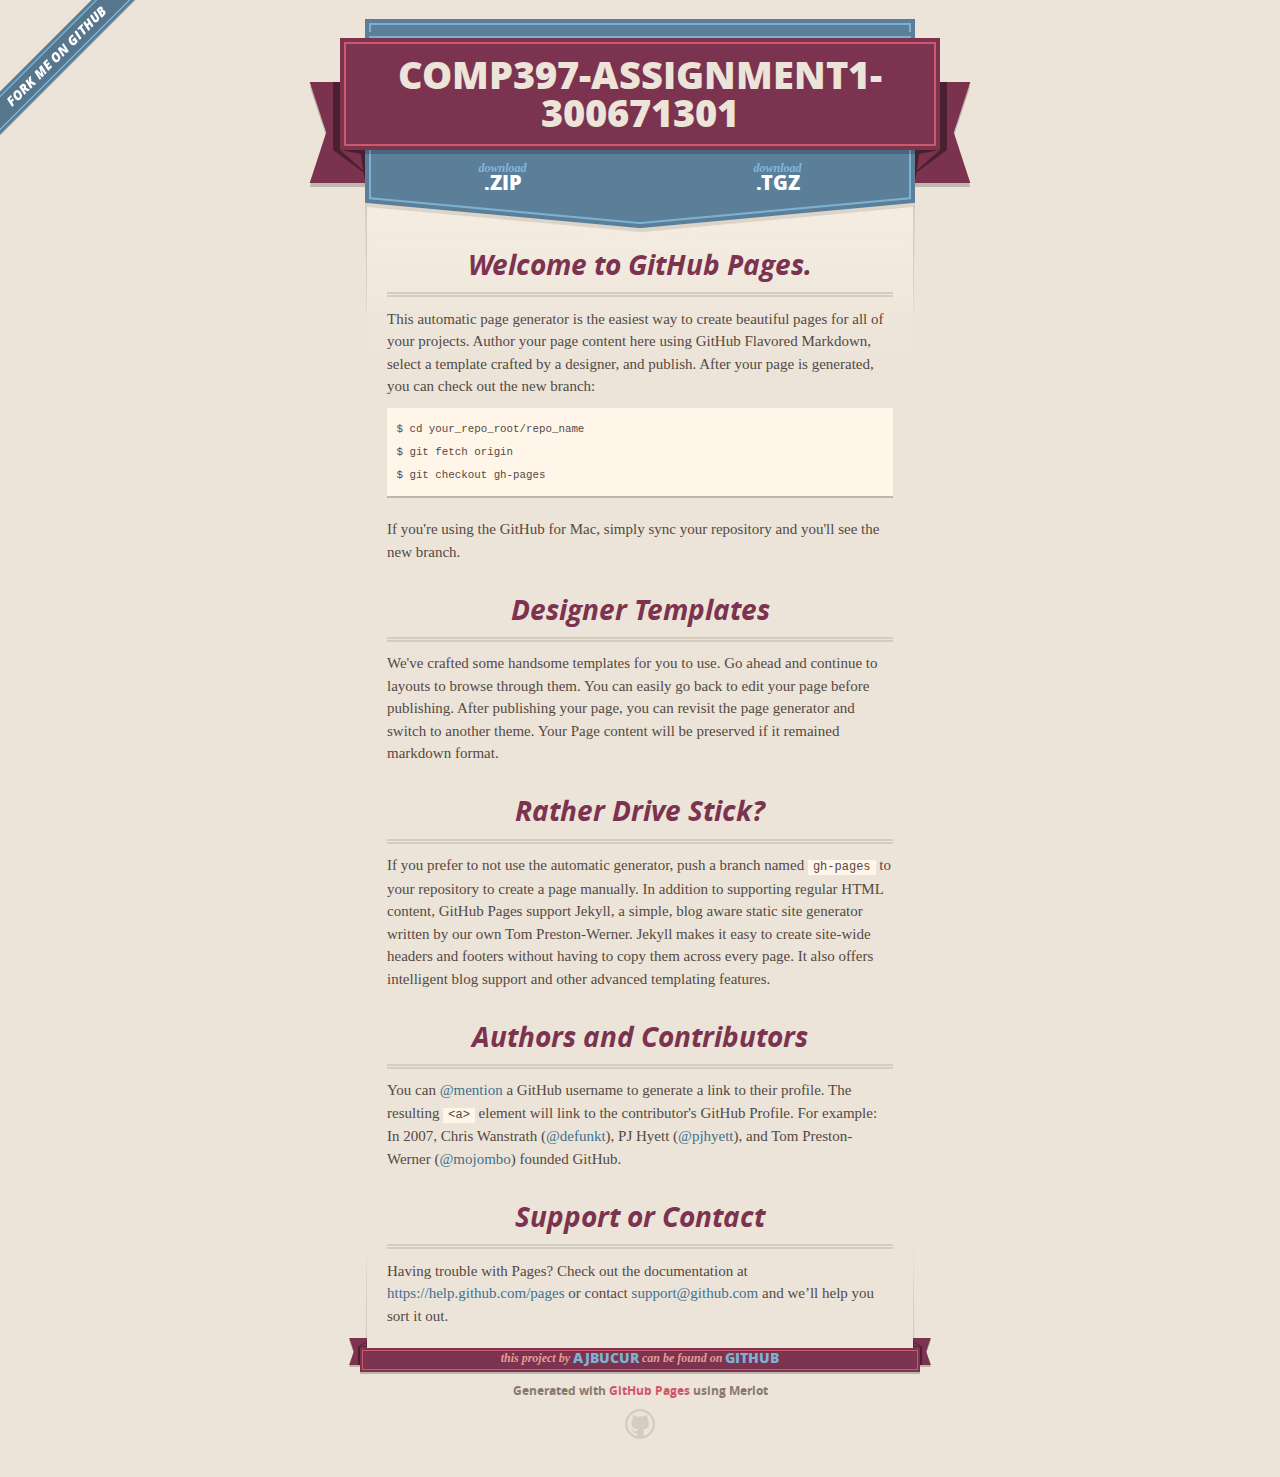
<file: index.html>
<!DOCTYPE html>
<html>
  <head>
    <meta charset='utf-8'>
    <meta http-equiv="X-UA-Compatible" content="chrome=1">
    <meta name="viewport" content="width=640">

    <link rel="stylesheet" href="stylesheets/core.css" media="screen">
    <link rel="stylesheet" href="stylesheets/mobile.css" media="handheld, only screen and (max-device-width:640px)">
    <link rel="stylesheet" href="stylesheets/pygment_trac.css">

    <script type="text/javascript" src="javascripts/modernizr.js"></script>
    <script type="text/javascript" src="https://ajax.googleapis.com/ajax/libs/jquery/1.7.1/jquery.min.js"></script>
    <script type="text/javascript" src="javascripts/headsmart.min.js"></script>
    <script type="text/javascript">
      $(document).ready(function () {
        $('#main_content').headsmart()
      })
    </script>
    <title>Comp397-assignment1-300671301 by AJBucur</title>
  </head>

  <body>
    <a id="forkme_banner" href="https://github.com/AJBucur/COMP397-Assignment1-300671301">View on GitHub</a>
    <div class="shell">

      <header>
        <span class="ribbon-outer">
          <span class="ribbon-inner">
            <h1>Comp397-assignment1-300671301</h1>
            <h2></h2>
          </span>
          <span class="left-tail"></span>
          <span class="right-tail"></span>
        </span>
      </header>

      <section id="downloads">
        <span class="inner">
          <a href="https://github.com/AJBucur/COMP397-Assignment1-300671301/zipball/master" class="zip"><em>download</em> .ZIP</a><a href="https://github.com/AJBucur/COMP397-Assignment1-300671301/tarball/master" class="tgz"><em>download</em> .TGZ</a>
        </span>
      </section>


      <span class="banner-fix"></span>


      <section id="main_content">
        <h3>
<a id="welcome-to-github-pages" class="anchor" href="#welcome-to-github-pages" aria-hidden="true"><span class="octicon octicon-link"></span></a>Welcome to GitHub Pages.</h3>

<p>This automatic page generator is the easiest way to create beautiful pages for all of your projects. Author your page content here using GitHub Flavored Markdown, select a template crafted by a designer, and publish. After your page is generated, you can check out the new branch:</p>

<pre><code>$ cd your_repo_root/repo_name
$ git fetch origin
$ git checkout gh-pages
</code></pre>

<p>If you're using the GitHub for Mac, simply sync your repository and you'll see the new branch.</p>

<h3>
<a id="designer-templates" class="anchor" href="#designer-templates" aria-hidden="true"><span class="octicon octicon-link"></span></a>Designer Templates</h3>

<p>We've crafted some handsome templates for you to use. Go ahead and continue to layouts to browse through them. You can easily go back to edit your page before publishing. After publishing your page, you can revisit the page generator and switch to another theme. Your Page content will be preserved if it remained markdown format.</p>

<h3>
<a id="rather-drive-stick" class="anchor" href="#rather-drive-stick" aria-hidden="true"><span class="octicon octicon-link"></span></a>Rather Drive Stick?</h3>

<p>If you prefer to not use the automatic generator, push a branch named <code>gh-pages</code> to your repository to create a page manually. In addition to supporting regular HTML content, GitHub Pages support Jekyll, a simple, blog aware static site generator written by our own Tom Preston-Werner. Jekyll makes it easy to create site-wide headers and footers without having to copy them across every page. It also offers intelligent blog support and other advanced templating features.</p>

<h3>
<a id="authors-and-contributors" class="anchor" href="#authors-and-contributors" aria-hidden="true"><span class="octicon octicon-link"></span></a>Authors and Contributors</h3>

<p>You can <a href="https://github.com/blog/821" class="user-mention">@mention</a> a GitHub username to generate a link to their profile. The resulting <code>&lt;a&gt;</code> element will link to the contributor's GitHub Profile. For example: In 2007, Chris Wanstrath (<a href="https://github.com/defunkt" class="user-mention">@defunkt</a>), PJ Hyett (<a href="https://github.com/pjhyett" class="user-mention">@pjhyett</a>), and Tom Preston-Werner (<a href="https://github.com/mojombo" class="user-mention">@mojombo</a>) founded GitHub.</p>

<h3>
<a id="support-or-contact" class="anchor" href="#support-or-contact" aria-hidden="true"><span class="octicon octicon-link"></span></a>Support or Contact</h3>

<p>Having trouble with Pages? Check out the documentation at <a href="https://help.github.com/pages">https://help.github.com/pages</a> or contact <a href="mailto:support@github.com">support@github.com</a> and we’ll help you sort it out.</p>
      </section>

      <footer>
        <span class="ribbon-outer">
          <span class="ribbon-inner">
            <p>this project by <a href="https://github.com/AJBucur">AJBucur</a> can be found on <a href="https://github.com/AJBucur/COMP397-Assignment1-300671301">GitHub</a></p>
          </span>
          <span class="left-tail"></span>
          <span class="right-tail"></span>
        </span>
        <p>Generated with <a href="http://pages.github.com">GitHub Pages</a> using Merlot</p>
        <span class="octocat"></span>
      </footer>

    </div>

    
  </body>
</html>
</file>
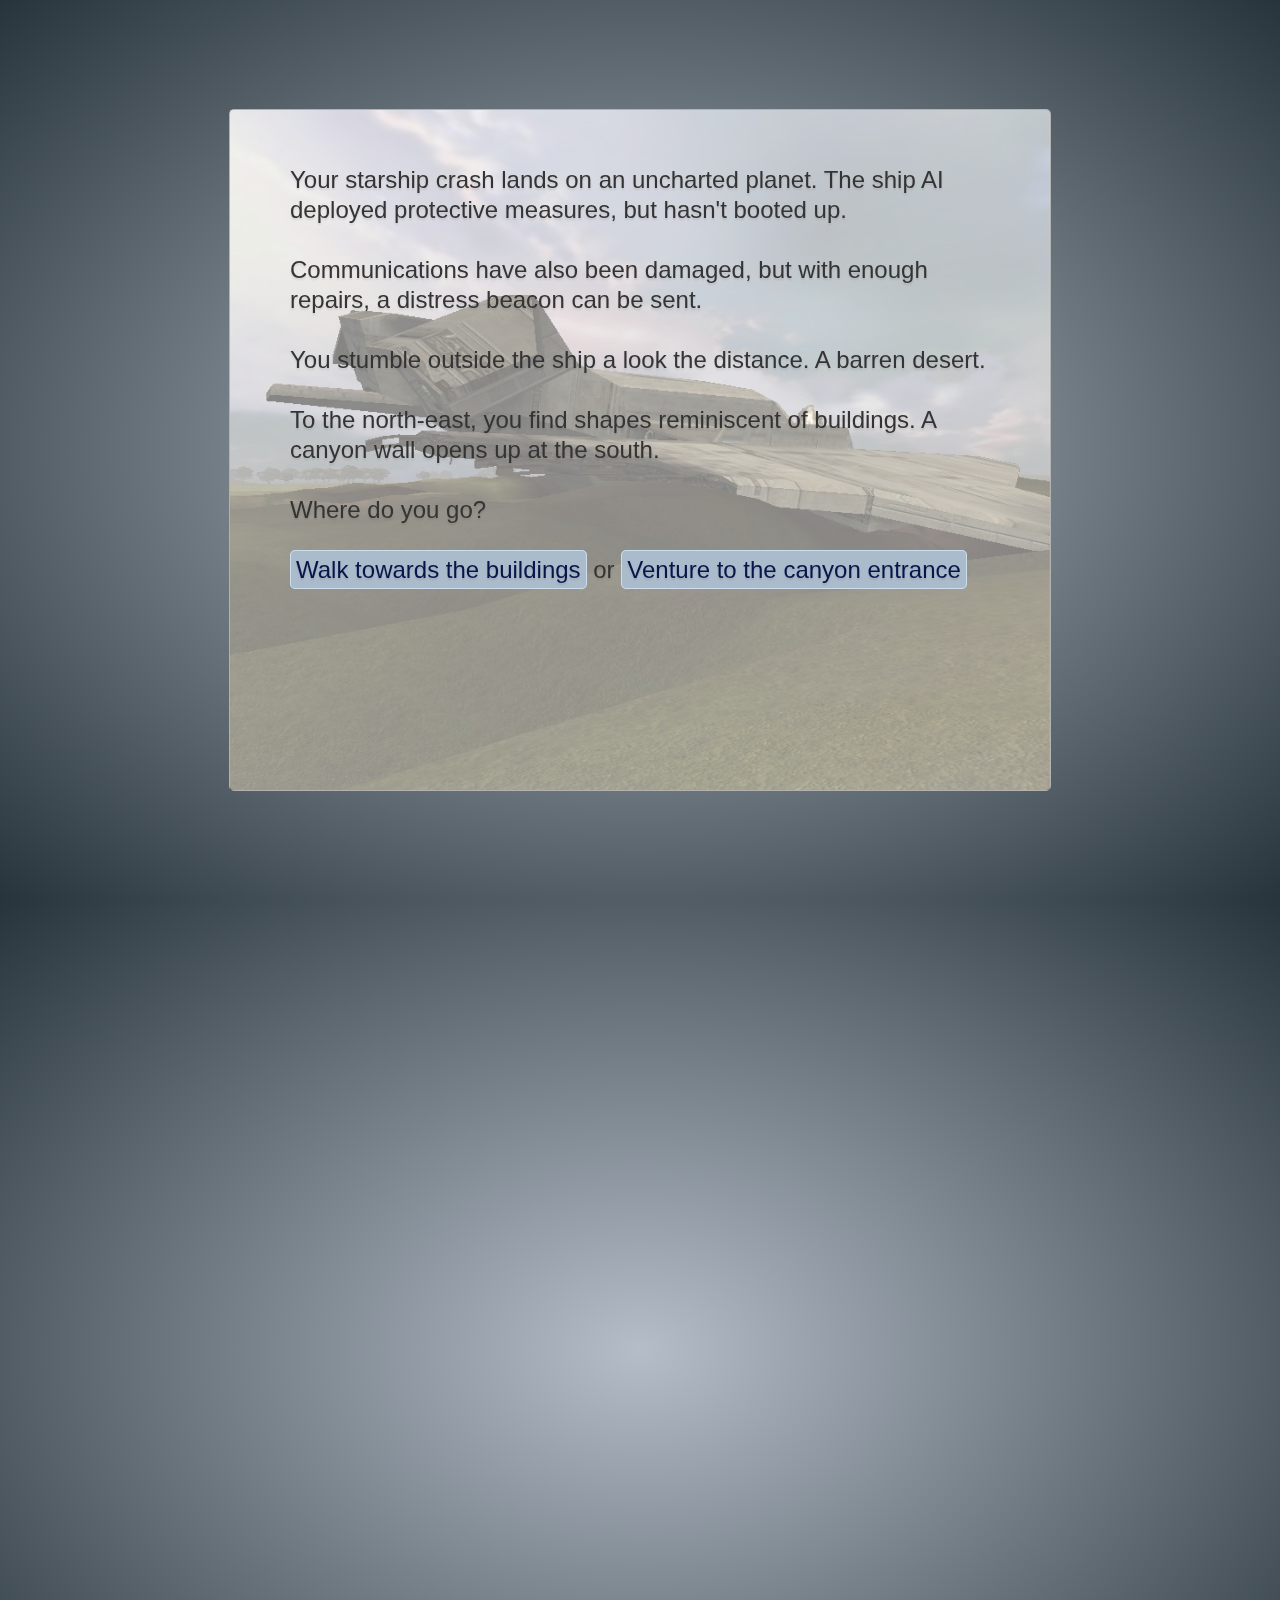
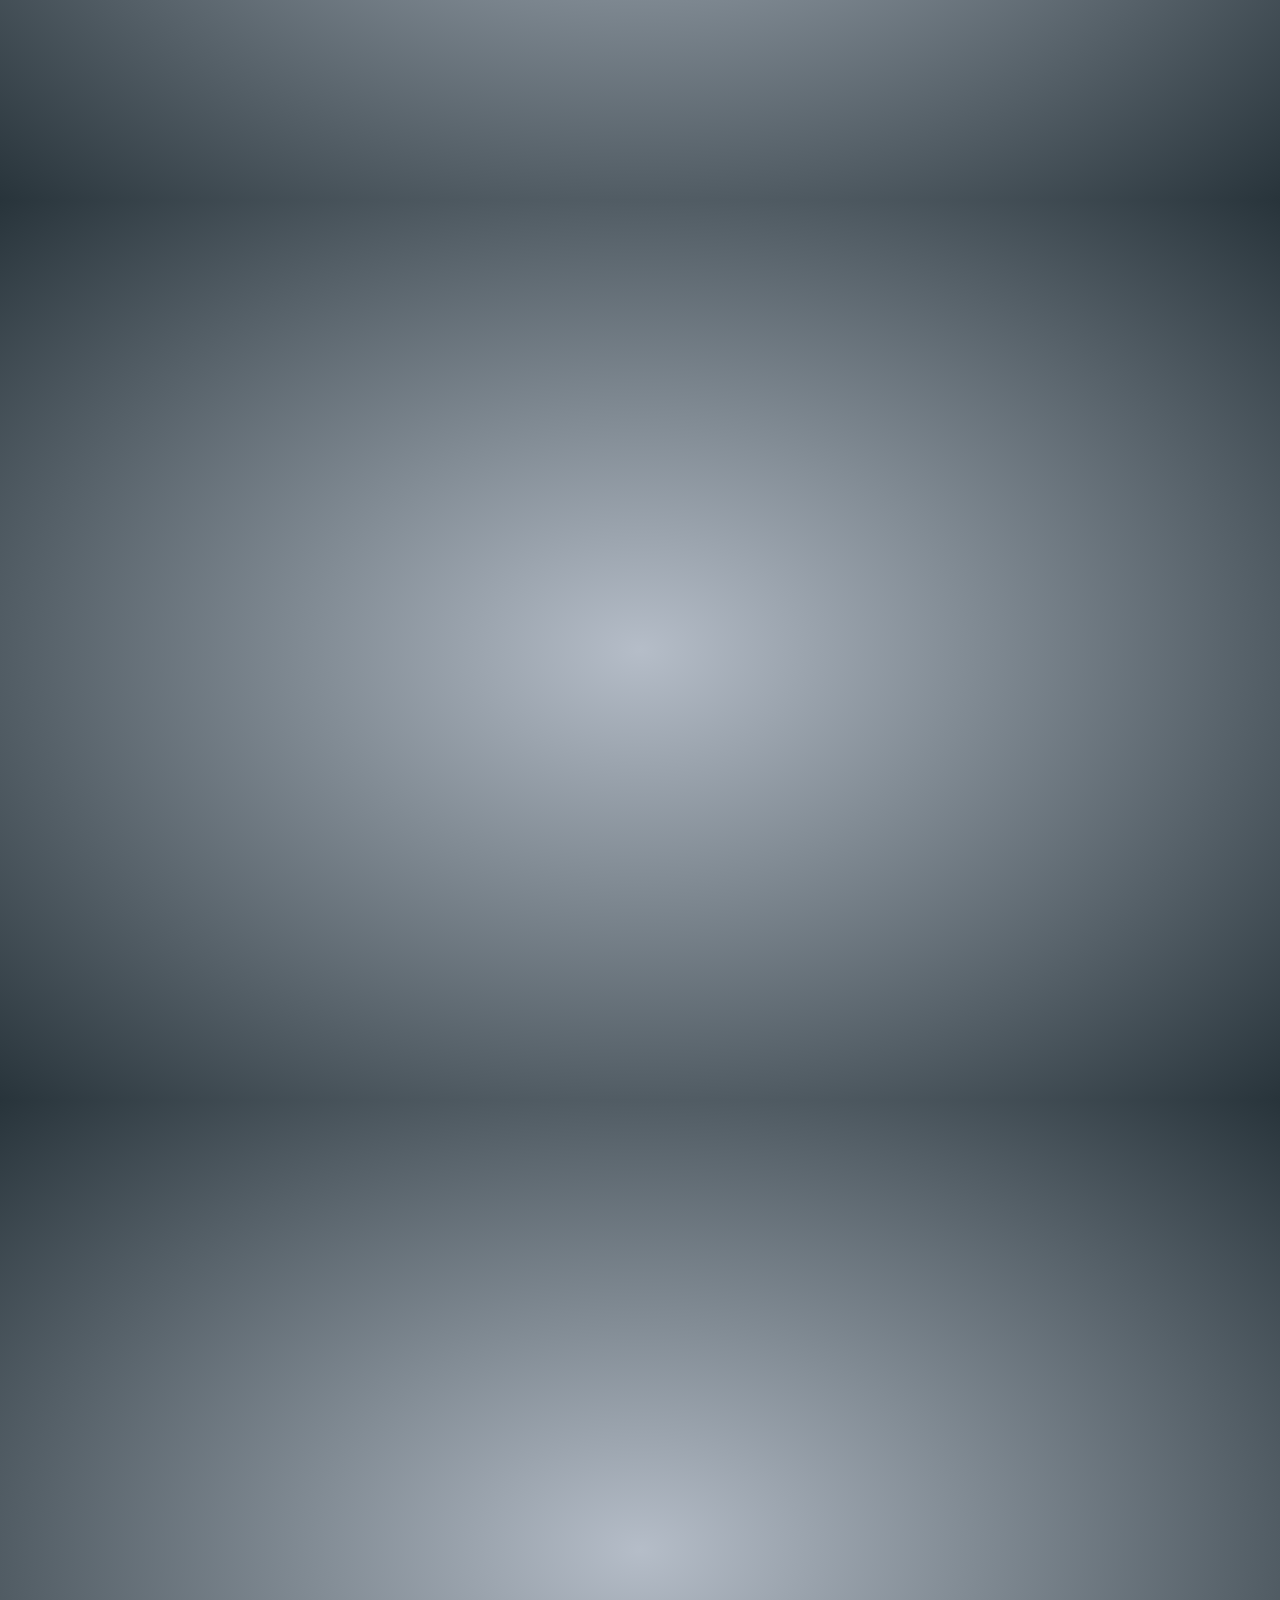
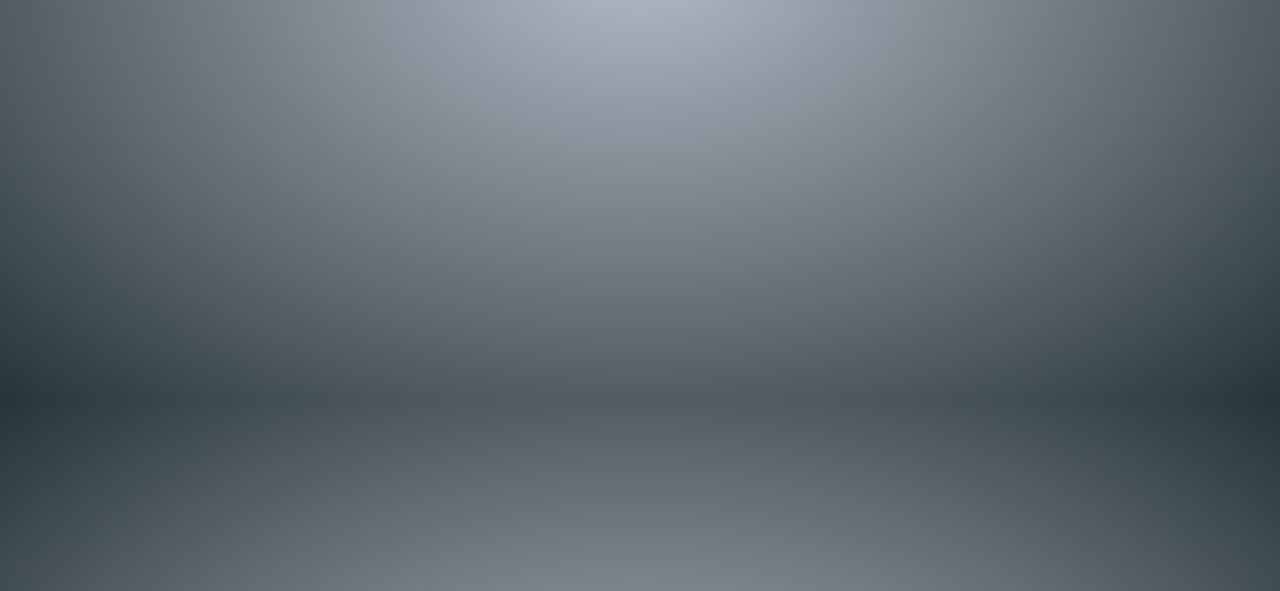
<file: COMP397-Assignment1-300671301/index.html>
﻿<!DOCTYPE html>
<html lang="en">
<head>
    <meta charset="utf-8" />
    <title>Planet Quest!</title>
    <link href="css/reset.css" rel="stylesheet" />
    <link href="css/main.css" rel="stylesheet" />

    <!-- Filename:  COMP397-Assignment1-300671301 -->
</head>
<body>
    <div id="impress">
        <!-- 1st Decision Level/Intro -->
        <div id="intro" class="step slide">
            <div class="slide-text">
                <p>
                    Your starship crash lands on an uncharted planet.
                    The ship AI deployed protective measures, but hasn't
                    booted up.
                </p>
                <p>
                    Communications have also been damaged, but with enough
                    repairs, a distress beacon can be sent.
                </p>
                <p>You stumble outside the ship a look the distance. A barren desert.</p>
                <p>
                    To the north-east, you find shapes reminiscent of buildings.
                    A canyon wall opens up at the south.
                </p>
                <p>Where do you go?</p>
                <p>
                    <a href="#buildings">Walk towards the buildings</a>
                    or
                    <a href="#canyon">Venture to the canyon entrance</a>
                </p>
            </div>
        </div>
       
        <!-- 2nd Decision Level -->
        <div id="canyon" class="step slide" data-x="1500">
            <div class="slide-text">
                <p>You arrive at the canyon.</p>
                <p>
                    There's a a narrow path that leads deeper into the
                    bottom of the canyon. The rock wall is pocketed and
                    is composed of a sturdy rock substrate. You could
                    look from higher ground to survey the landscape.
                </p>
            </div>
            <div class="menu">
                <a href="#wall">Climb the canyon wall</a>
                <br /><br />or<br /><br />
                <a href="#narrowpath">Continue along the narrow path</a>
            </div>
        </div>

        <div id="buildings" class="step slide" data-x="-1500">
            <div class="slide-text">
                <p>You arrive at what looks to be a human settlement</p>
                <p>
                    Derelict solar arrays and minerals pumps are all strewn
                    across the area. This village was probably a seeding colony
                    from long ago.
                </p>
                <p>
                    The surrounding homes all look weathered. At the center,
                    there are two large, three-storied buildings. They both read in
                    Old Terran, Research Lab and Warehouse.
                </p>
            </div>
            <div class="menu">
                <a href="#research">Enter Research Lab</a>
                <br /><br />or<br /><br />
                <a href="#warehouse">Enter Warehouse</a>
            </div>
        </div>

        <!-- 3rd Decision Level -->
        <div id="wall" class="step slide" data-x="3000">
            <div class="slide-text">
                <p>
                    You emerge at the canyon's plateau. It
                    stretches out for miles and miles.
                </p>
                <p>
                    The cliffside continues up to even higher ground.
                    Further down along the plateau is a cave.
                </p>
            </div>
            <div class="menu">
                <a href="#cave">Walk into cave</a>
                <br /><br />or<br /><br />
                <a href="#higher">Climb even higher</a>
            </div>
        </div>

        <div id="narrowpath" class="step slide" data-x="1500" data-y="1500">
            <div class="slide-text">
                <p>
                    As you explore more into the narrow path, natural
                    light becomes more and more scarce. You walk slowly,
                    touching the walls to feel for divergent paths.
                </p>
                <p>
                    You come across a fork in the path. There is an slit
                    in the wall, just barely big enough for you, where you
                    can feel the wind passing through.
                </p>
                <p>
                    The other path seems to have a very weak light source emenating
                    from the end of the tunnel.
                </p>
            </div>
            <div class="menu">
                <a href="#slitpath">Squirm through the slit</a>
                <br /><br />or<br /><br />
                <a href="#lightpath">Go towards the light</a>
            </div>
        </div>

        <div id="research" class="step slide" data-x="-3000">
            <div class="slide-text">
                <p>
                    You enter the research lab. The lobby is pristine,
                    there hasn't been any sort of decay. You approach the
                    lifts.
                </p>
                <p>
                    The signage says that the Materials Lab is on the third floor.
                    The Bio Lab is on the ground floor, just around the corner.
                </p>
            </div>
            <div class="menu">
                <a href="#materials">Take lift to Materials Lab</a>
                <br /><br />or<br /><br />
                <a href="#biolab">Go to Bio Lab</a>
            </div>
        </div>

        <div id="warehouse" class="step slide" data-x="-1500" data-y="1500">
            <div class="slide-text">
                <p>
                    You enter the warehouse. The building opens up to
                    a massive cargo area. There are rows and rows of stacks
                    containting various supplies for the town. A sign shows an
                    armory on the far end of the warehouse.
                </p>
            </div>
            <div class="menu">
                <a href="#armory">Search the armory</a>
                <br /><br />or<br /><br />
                <a href="#structs">Look for supplies</a>
            </div>
        </div>

        <!-- Consequences Level -->
        <!-- Wall Consequences -->
        <div id="cave" class="step slide" data-x="4500">
            <div class="slide-text">
                <p>You walk to the cave. It looks pitch black deep inside</p>
                <p>You carefully watch you step as you go deeper.</p>
                <p>........</p>
                <p>YOU WERE EATEN BY A GRUE!!!</p>
            </div>
            <div class="menu">
                <a href="#intro">Try your luck again?</a>
            </div>
        </div>

        <div id="higher" class="step slide" data-x="3000" data-y="-1500">
            <div class="slide-text">
                <p>You start scaling the wall.</p>
                <p>
                    You feel a strong wind. A sandstorm is coming from
                    the distance.
                </p>
                <p>You start climbing faster, but you lose your footing.</p>
                <p>You fall down to the plateau, breaking all your bones.</p>
                <p>You writhe in agony, waiting for the storm to finish you.</p>
            </div>
            <div class="menu">
                <a href="#intro">Try your luck again?</a>
            </div>
        </div>

        <!-- Wall Consequences -->
        <div id="slitpath" class="step slide" data-x="1500" data-y="3000">
            <div class="slide-text">
                <p>
                    You force your body through the small slit. The rock
                    formations contort your body at odd angles, but you keep
                    going.
                </p>
                <p>
                    A light emerges from around the corner. You follow it and you end
                    in a small oasis. On the further side of the bank, you find a
                    derelict spaceship. You rummage inside the command console and find
                    a dated communication module. This should work with our ship!
                </p>
                <p>
                    You find a path leading up to the plateau. You walk back to the desert,
                    install the module, and send out a distress beacon.
                </p>
                <p>Three days later, a merchant ships heeds your call and rescues you.</p>
                <p>CONGRATULATIONS!!! You've won Planet Quest!</p>
            </div>
            <div class="menu">
                <a href="#intro">Wander the planet again?</a>
            </div>
        </div>

        <div id="lightpath" class="step slide" data-x="3000" data-y="1500">
            <div class="slide-text">
                <p>
                    Walking towards the light source, you hear some
                    rocks grumbling.
                </p>
                <p>You sprint for the exit, avoiding falling rocks.</p>
                <p>
                    As you see a clear outside, the floor falls beneath you.
                    You stumble down to your death in a dark chasm.
                </p>
            </div>
            <div class="menu">
                <a href="#intro">Try your luck again?</a>
            </div>
        </div>

        <!-- Reasearch Lab Consequences -->
        <div id="materials" class="step slide" data-x="-3000" data-y="-1500">
            <div class="slide-text">
                <p>You get off the elevator on the third floor.</p>
                <p>The materials lab is surrounded by cracked 
                windows throughout the floor. Lab equipment is strewn all around.</p>
                <p>You step inside to look for anything useful.</p>
                <p>You pick up a special vial with a label reading "Nanobot E#2491"</p>
                <p>You drop the vial, only to be engulfed by a gray cloud. You flesh starts to disintegrate.</p>
            </div>
            <div class="menu">
                <a href="#intro">Try your luck again?</a>
            </div>
        </div>

        <div id="biolab" class="step slide" data-x="-4500">
            <div class="slide-text">
                <p>You enter the Bio-Lab.</p>
                <p>A wall is occupied by reinforced cages. Some of them have been broken out.</p>
                <p>You cautiously venture to the lab equipment.</p>
                <p>You hear a growl! A dog-cat chimera lunges at you! It rips out your jugular!</p>
                <p>You bleed to death while the creature starts feasting on you.</p>
            </div>
            <div class="menu">
                <a href="#intro">Try your luck again?</a>
            </div>
        </div>

        <!-- Warehouse Consequences -->
        <div id="armory" class="step slide" data-x="-1500" data-y="3000">
            <div class="slide-text">
                <p>You walk to the end of the warehouse.</p>
                <p>Thankfully, the armory door is unlocked.</p>
                <p>Energy shields and self-assembling gabions are out in the open. You see the weapons locker.</p>
                <p>As you open it, you hear a click and a plasma shotgun round is fired in your chest.</p>
                <p>You look up from the floor, bleeding to death, to see a suspended shotgun dangling.</p>
            </div>
            <div class="menu">
                <a href="#intro">Try your luck again?</a>
            </div>
        </div>

        <div id="structs" class="step slide" data-x="-3000" data-y="1500">
            <div class="slide-text">
                <p>You explore the cargo structs along the warehouse.</p>
                <p>You try to find the spare parts for electronic equipment.</p>
                <p>A wooden box catches your eye. You dust it off to read "McGladden's Aged Martian Whiskey"</p>
                <p>You pull it off the struct. It destablises the whole structure.</p>
                <p>The structs come tumbling down around you. You're crushed by falling terraforming equipment.</p>
            </div>
            <div class="menu">
                <a href="#intro">Try your luck again?</a>
            </div>
        </div>
    </div>

    <!-- JavaScript Section -->
    <script src="js/impress.js"></script>
    <script>impress().init();</script>


</body>
</html>
</file>
<file: stylesheets/core.css>
@import url("screen.css");
@import url("non-screen.css") handheld;
@import url("non-screen.css") only screen and (max-device-width:640px);
</file>
<file: stylesheets/mobile.css>
/* Generated by Font Squirrel (http://www.fontsquirrel.com) on February 9, 2012 */


@font-face {
  font-family: 'Open Sans';
  src: url('../fonts/opensans-regular-webfont.eot');
  src: url('../fonts/opensans-regular-webfont.eot?#iefix') format('embedded-opentype'),
       url('../fonts/opensans-regular-webfont.woff') format('woff'),
       url('../fonts/opensans-regular-webfont.ttf') format('truetype'),
       url('../fonts/opensans-regular-webfont.svg#OpenSansRegular') format('svg');
  font-weight: normal;
  font-style: normal;
}

@font-face {
  font-family: 'Open Sans';
  src: url('../fonts/opensans-italic-webfont.eot');
  src: url('../fonts/opensans-italic-webfont.eot?#iefix') format('embedded-opentype'),
       url('../fonts/opensans-italic-webfont.woff') format('woff'),
       url('../fonts/opensans-italic-webfont.ttf') format('truetype'),
       url('../fonts/opensans-italic-webfont.svg#OpenSansItalic') format('svg');
  font-weight: normal;
  font-style: italic;
}

@font-face {
  font-family: 'Open Sans';
  src: url('../fonts/opensans-bold-webfont.eot');
  src: url('../fonts/opensans-bold-webfont.eot?#iefix') format('embedded-opentype'),
       url('../fonts/opensans-bold-webfont.woff') format('woff'),
       url('../fonts/opensans-bold-webfont.ttf') format('truetype'),
       url('../fonts/opensans-bold-webfont.svg#OpenSansBold') format('svg');
  font-weight: bold;
  font-style: normal;
}

@font-face {
  font-family: 'Open Sans';
  src: url('../fonts/opensans-bolditalic-webfont.eot');
  src: url('../fonts/opensans-bolditalic-webfont.eot?#iefix') format('embedded-opentype'),
       url('../fonts/opensans-bolditalic-webfont.woff') format('woff'),
       url('../fonts/opensans-bolditalic-webfont.ttf') format('truetype'),
       url('../fonts/opensans-bolditalic-webfont.svg#OpenSansBoldItalic') format('svg');
  font-weight: bold;
  font-style: italic;
}

@font-face {
  font-family: 'Open Sans';
  src: url('../fonts/opensans-extrabold-webfont.eot');
  src: url('../fonts/opensans-extrabold-webfont.eot?#iefix') format('embedded-opentype'),
       url('../fonts/opensans-extrabold-webfont.woff') format('woff'),
       url('../fonts/opensans-extrabold-webfont.ttf') format('truetype'),
       url('../fonts/opensans-extrabold-webfont.svg#OpenSansExtrabold') format('svg');
  font-weight: bolder;
  font-style: normal;
}


/* http://meyerweb.com/eric/tools/css/reset/ 
   v2.0 | 20110126
   License: none (public domain)
*/

html, body, div, span, applet, object, iframe,
h1, h2, h3, h4, h5, h6, p, blockquote, pre,
a, abbr, acronym, address, big, cite, code,
del, dfn, em, img, ins, kbd, q, s, samp,
small, strike, strong, sub, sup, tt, var,
b, u, i, center,
dl, dt, dd, ol, ul, li,
fieldset, form, label, legend,
table, caption, tbody, tfoot, thead, tr, th, td,
article, aside, canvas, details, embed, 
figure, figcaption, footer, header, hgroup, 
menu, nav, output, ruby, section, summary,
time, mark, audio, video {
  margin: 0;
  padding: 0;
  border: 0;
  font-size: 100%;
  font: inherit;
  vertical-align: baseline;
}
/* HTML5 display-role reset for older browsers */
article, aside, details, figcaption, figure, 
footer, header, hgroup, menu, nav, section {
  display: block;
}
body {
  line-height: 1;
}
ol, ul {
  list-style: none;
}
blockquote, q {
  quotes: none;
}
blockquote:before, blockquote:after,
q:before, q:after {
  content: '';
  content: none;
}
table {
  border-collapse: collapse;
  border-spacing: 0;
}

header, footer, section {
  display: block;
  position: relative;
}

/* STYLES */

div.shell {
  display: block;
  width: 640px;
  margin: 0 auto;
}

a#forkme_banner {
  display: none;
}

/* header */

header {
  position: relative;
  z-index: 2;
  margin: 0;
  max-width: 640px;
  top: 51px;
}

header span.ribbon-inner {
  position: relative;
  display: block;
  background-color: #cd596b;
  border: 8px solid #7c334f;
  padding: 6px;
  z-index: 1;
}

header span.left-tail, header span.right-tail {
  position: relative;
  display: block;
  width: 19px;
  height: 10px;
  background: transparent url(../images/ribbon-tail-sprite-2x.png) 0 0 no-repeat;
  position: absolute;
  bottom: -10px;
  z-index: 0;
}

header span.left-tail {
  background-position: 0 0;
  left: 0;
}

header span.right-tail {
  background-position: -19px 0;
  right: 0;
}

header h1 {
  background-color: #7c334f;
  font-size: 2em;
  font-weight: bolder;
  font-style: normal;
  text-transform: uppercase;
  color: #ece4d8;
  text-align: center;
  line-height:1;  
  padding: 14px 20px 0;
}

header h2 {
  background-color: #7c334f;
  font: bold italic .85em/1.5 Georgia, Times, “Times New Roman”, serif;
  color: #e69b95;
  padding-bottom: 14px;
  margin-top: -3px;
  text-align: center;
}

section#downloads {
  position: relative;
  display: block;
  height: 171px;
  width: 602px;
  padding-bottom: 150px;
  margin: 51px auto -250px;
  z-index: 1;
  background: transparent url(../images/shield.png) center 0 no-repeat;
}

section#downloads a {
  display: none;
}

span.banner-fix {
  background: transparent url(../images/shield-fallback.png) center top no-repeat;
  display: block;
  height: 31px;
  position: absolute;
  width: 640px;
  top: 20px;

}

section#main_content {
  z-index: 2;
  padding: 20px 40px 0;
  min-height:185px;
}

/* footer */

footer {
  background: none;
  padding-top: 104px;
  margin: -94px auto 40px;
  max-width:640px;
  text-align: center;
}

footer span.ribbon-outer {
  display: block;
  position: relative;
  border-bottom: 2px solid #bdb6ad;
}

footer span.ribbon-inner {
  position: relative;
  display: block;
  background-color: #cd596b;
  border: 8px solid #7c334f;
  padding: 6px;
  z-index: 1;
}

footer p {
  font-family: 'Open Sans', sans-serif;
  font-weight: bold;
  font-size: .6em;
  color: #8b786f;
}

footer a {
  color: #cd596b;
}

footer span.ribbon-inner p {
  background-color: #7c334f;
  margin: 0;
  color: #e69b95;
  font: bold italic 22px/1 Georgia, Times, “Times New Roman”, serif;
  height: auto;
  line-height: 1.1;
  padding: 20px 0px 10px;
}

footer span.ribbon-inner a {
  display: block;
  position: relative;
  bottom: 0;
  color: #7eb0d2;
  font-family: 'Open Sans', sans-serif;
  text-transform: uppercase;
  font-style: normal;
  font-weight: bolder;
  font-size: 38px;
  padding-bottom: 10px;
}

footer span.ribbon-inner a:hover {
  color: #7eb0d2;
}

footer span.left-tail, footer span.right-tail {
  position: relative;
  display: block;
  width: 23px;
  height: 126px;
  background: transparent url(../images/small-ribbon-tail-sprite-2x.png) 0 0 no-repeat;
  position: absolute;
  top: -126px;
  z-index: 0;
}

footer span.left-tail {
  background-position: 0 0;
  left: 0;
}

footer span.right-tail {
  background-position: -23px 0;
  right: 0;
}

footer span.octocat {
  background: transparent url(../images/octocat-2x.png) 0 0 no-repeat;
  display: block;
  width: 60px;
  height: 60px;
  margin: 20px auto 0;}

/* content */

body {
  background: #ece4d8;
  font: normal normal 30px/1.5 Georgia, Palatino,” Palatino Linotype”, Times, “Times New Roman”, serif;
  color: #544943;
  -webkit-font-smoothing: antialiased;
}

a, a:hover {
  color: #417090;
}

a {
  text-decoration: none;
}

a:hover {
  text-decoration: underline;
}

h1,h2,h3,h4,h5,h6 {
  font-family: 'Open Sans', sans-serif;
  font-weight: bold;
}

p {
  margin: .7em 0 0;
}

strong {
  font-weight: bold;
}

em {
  font-style: italic;
}

ol {
  margin: .7em 0;
  list-style-type: decimal;
  padding-left: 1.35em;
}

ul {
  margin: .7em 0;
  padding-left: 1.35em;
}

ul li {
  padding-left: 20px;
  background: transparent url(../images/chevron-2x.png) left 15px no-repeat;
}

blockquote {
  font-family: 'Open Sans', sans-serif;
  margin: 20px 0;
  color: #8b786f;
  padding-left: 1.35em;
  background: transparent url('../images/blockquote-gfx-2x.png') 0 8px no-repeat;
}

img {
  -webkit-box-shadow: 0px 4px 0px #bdb6ad;
  -moz-box-shadow: 0px 4px 0px #bdb6ad;
  box-shadow: 0px 4px 0px #bdb6ad;
  border: 4px solid #fff6e9;
  max-width: 556px;
}

hr {
  border: none;
  outline: none;
  height: 42px;
  background: transparent url('../images/hr-2x.jpg') center center repeat-x;
  margin: 0 0 20px;
}

code {
  background: #fff6e9;
  font: normal normal .9em/1.7 "Lucida Sans Typewriter", "Lucida Console", Monaco, "Bitstream Vera Sans Mono", monospace;
  padding: 0 5px 1px;
}

pre {
  margin: 10px 0 20px;
  padding: .7em;
  background: #fff6e9;
  border-bottom: 4px solid #bdb6ad;
  font: normal normal .9em/1.7 "Lucida Sans Typewriter", "Lucida Console", Monaco, "Bitstream Vera Sans Mono", monospace;
  overflow: auto;
}

table {
  background: #fff6e9;
  display: table;
  width: 100%;
  border-collapse: separate;
  border-bottom: 4px solid #bdb6ad;
  margin: 10px 0;
}

tr {
  display: table-row;
}

th {
  display: table-cell;
  padding: 2px 10px;
  border: solid #ece4d8;
  border-width: 0 4px 4px 0;
  color: #cd596b;
  font-family: 'Open Sans', sans-serif;
  font-weight: bold;
  font-size: .85em;
}

td {
  display: table-cell;
  padding: 0 .7em;
  border: solid #ece4d8;
  border-width: 0 4px 4px 0;
}

td:last-child, th:last-child {
  border-right: none;
}

tr:last-child td {
  border-bottom: none;
}

dl {
  margin: .7em 0 20px;
}

dt {
  font-family: 'Open Sans', sans-serif;
  font-weight: bold;
}

dd {
  padding-left: 1.35em;
}

dd p:first-child {
  margin-top: 0;
}

/* Content based headers */

#main_content > .header-level-1:first-child,
#main_content > .header-level-2:first-child,
#main_content > .header-level-3:first-child,
#main_content > .header-level-4:first-child,
#main_content > .header-level-5:first-child,
#main_content > .header-level-6:first-child {
  margin-top: 0;
}

.header-level-1 {
  font-size: 1.85em;
  border-bottom: .2em double #d3ccc1;
  color: #7c334f;
  text-align: center;
  font-style: italic;
  margin: 1.1em 0 .38em;
  line-height: 1.2;
  padding-bottom: 10px
}

.header-level-2 {
  font-size: 1.58em;
  color: #7c334f;
  margin: .95em 0 .5em;
  border-bottom: .1em solid #D3CCC1;
  line-height: 1.2;
  padding-bottom: 10px
}

.header-level-3 {
  margin: 20px 0 10px;
  font-size: 1.45em;
}

.header-level-4 {
  margin: .6em 0;
  font-size: 1.2em;
  color: #cd596b;
}

.header-level-5 {
  margin: .7em 0;
  font-size: 1em;
  color: #8b786f;
}

.header-level-6 {
  margin: .8em 0;
  font-size: .85em;
  font-style: italic;
}
</file>
<file: stylesheets/pygment_trac.css>
.highlight  { background: #ffffff; }
.highlight .c { color: #999988; font-style: italic } /* Comment */
.highlight .err { color: #a61717; background-color: #e3d2d2 } /* Error */
.highlight .k { font-weight: bold } /* Keyword */
.highlight .o { font-weight: bold } /* Operator */
.highlight .cm { color: #999988; font-style: italic } /* Comment.Multiline */
.highlight .cp { color: #999999; font-weight: bold } /* Comment.Preproc */
.highlight .c1 { color: #999988; font-style: italic } /* Comment.Single */
.highlight .cs { color: #999999; font-weight: bold; font-style: italic } /* Comment.Special */
.highlight .gd { color: #000000; background-color: #ffdddd } /* Generic.Deleted */
.highlight .gd .x { color: #000000; background-color: #ffaaaa } /* Generic.Deleted.Specific */
.highlight .ge { font-style: italic } /* Generic.Emph */
.highlight .gr { color: #aa0000 } /* Generic.Error */
.highlight .gh { color: #999999 } /* Generic.Heading */
.highlight .gi { color: #000000; background-color: #ddffdd } /* Generic.Inserted */
.highlight .gi .x { color: #000000; background-color: #aaffaa } /* Generic.Inserted.Specific */
.highlight .go { color: #888888 } /* Generic.Output */
.highlight .gp { color: #555555 } /* Generic.Prompt */
.highlight .gs { font-weight: bold } /* Generic.Strong */
.highlight .gu { color: #800080; font-weight: bold; } /* Generic.Subheading */
.highlight .gt { color: #aa0000 } /* Generic.Traceback */
.highlight .kc { font-weight: bold } /* Keyword.Constant */
.highlight .kd { font-weight: bold } /* Keyword.Declaration */
.highlight .kn { font-weight: bold } /* Keyword.Namespace */
.highlight .kp { font-weight: bold } /* Keyword.Pseudo */
.highlight .kr { font-weight: bold } /* Keyword.Reserved */
.highlight .kt { color: #445588; font-weight: bold } /* Keyword.Type */
.highlight .m { color: #009999 } /* Literal.Number */
.highlight .s { color: #d14 } /* Literal.String */
.highlight .na { color: #008080 } /* Name.Attribute */
.highlight .nb { color: #0086B3 } /* Name.Builtin */
.highlight .nc { color: #445588; font-weight: bold } /* Name.Class */
.highlight .no { color: #008080 } /* Name.Constant */
.highlight .ni { color: #800080 } /* Name.Entity */
.highlight .ne { color: #990000; font-weight: bold } /* Name.Exception */
.highlight .nf { color: #990000; font-weight: bold } /* Name.Function */
.highlight .nn { color: #555555 } /* Name.Namespace */
.highlight .nt { color: #000080 } /* Name.Tag */
.highlight .nv { color: #008080 } /* Name.Variable */
.highlight .ow { font-weight: bold } /* Operator.Word */
.highlight .w { color: #bbbbbb } /* Text.Whitespace */
.highlight .mf { color: #009999 } /* Literal.Number.Float */
.highlight .mh { color: #009999 } /* Literal.Number.Hex */
.highlight .mi { color: #009999 } /* Literal.Number.Integer */
.highlight .mo { color: #009999 } /* Literal.Number.Oct */
.highlight .sb { color: #d14 } /* Literal.String.Backtick */
.highlight .sc { color: #d14 } /* Literal.String.Char */
.highlight .sd { color: #d14 } /* Literal.String.Doc */
.highlight .s2 { color: #d14 } /* Literal.String.Double */
.highlight .se { color: #d14 } /* Literal.String.Escape */
.highlight .sh { color: #d14 } /* Literal.String.Heredoc */
.highlight .si { color: #d14 } /* Literal.String.Interpol */
.highlight .sx { color: #d14 } /* Literal.String.Other */
.highlight .sr { color: #009926 } /* Literal.String.Regex */
.highlight .s1 { color: #d14 } /* Literal.String.Single */
.highlight .ss { color: #990073 } /* Literal.String.Symbol */
.highlight .bp { color: #999999 } /* Name.Builtin.Pseudo */
.highlight .vc { color: #008080 } /* Name.Variable.Class */
.highlight .vg { color: #008080 } /* Name.Variable.Global */
.highlight .vi { color: #008080 } /* Name.Variable.Instance */
.highlight .il { color: #009999 } /* Literal.Number.Integer.Long */

.type-csharp .highlight .k { color: #0000FF }
.type-csharp .highlight .kt { color: #0000FF }
.type-csharp .highlight .nf { color: #000000; font-weight: normal }
.type-csharp .highlight .nc { color: #2B91AF }
.type-csharp .highlight .nn { color: #000000 }
.type-csharp .highlight .s { color: #A31515 }
.type-csharp .highlight .sc { color: #A31515 }
</file>
<file: COMP397-Assignment1-300671301/css/main.css>
﻿body {
background: #b5bdc8;
background: -moz-radial-gradient(center, ellipse cover,  #b5bdc8 0, #828c95 36%, #28343b 100%);
background: -webkit-gradient(radial, center center, 0, center center, 100%, color-stop(0,#b5bdc8), color-stop(36%,#828c95), color-stop(100%,#28343b));
background: -webkit-radial-gradient(center, ellipse cover,  #b5bdc8 0,#828c95 36%,#28343b 100%);
background: -o-radial-gradient(center, ellipse cover,  #b5bdc8 0,#828c95 36%,#28343b 100%);
background: -ms-radial-gradient(center, ellipse cover,  #b5bdc8 0,#828c95 36%,#28343b 100%);
background: radial-gradient(ellipse at center,  #b5bdc8 0,#828c95 36%,#28343b 100%);
filter: progid:DXImageTransform.Microsoft.gradient( startColorstr='#b5bdc8', endColorstr='#28343b',GradientType=1 );
}

/* styling for slides that are inactive */
.impress-enabled .step {
    margin: 0;
    opacity: 0.0;
    -webkit-transition: opacity 1s ease;
    -moz-transition: opacity 1s ease;
    -ms-transition: opacity 1s ease;
    -o-transition: opacity 1s ease;
    transition: opacity 1s ease;
}

    /* styling for slides that are active*/
    .impress-enabled .step.active {
        opacity: 1;
    }


/* styling for all slides */
.slide {
    display: block;
    width: 700px;
    height: 600px;
    padding: 40px 60px;
    background-color: white;
    border: 1px solid rgba(0, 0, 0, .3);
    color: rgb(52, 52, 52);
    text-shadow: 0 2px 2px rgba(0, 0, 0, .1);
    border-radius: 5px;
    font-family:'Lucida Sans', 'Lucida Sans Regular', 'Lucida Grande', 'Lucida Sans Unicode', Geneva, Verdana, sans-serif;
    font-size: 24px;
}

/* styling for slide paragraphs */
.slide p {
        margin-top: 15px;
        margin-bottom: 30px;
        line-height: 30px;
    }

/* styling for slide links */
.slide a, .slide a:visited {
        color: #071549;
        text-decoration: none;
        background-color: #abc;
        padding: 5px;
        border-radius: 5px;
        border: 1px solid #cde;
    }

.slide a:hover, .slide a:active {
            background-color: #cde;
        }

/* styling for slide text area */
.slide .slide-text {
        height: 450px;
    }

/* styling for menu section of each slide */
div.menu {
    border-top: 2px solid black;
    padding-top: 25px;
    text-align: center;
}

#intro::after {
    content: "";
    background-image: url('../images/crashed_spaceship.jpg');
    opacity: 0.5;
    top: 0;
    left: 0;
    bottom: 0;
    right: 0;
    position: absolute;
    z-index: -1;
    background-repeat: no-repeat;
    background-size: cover;
}

#canyon::after {
    content: "";
    background-image: url('../images/canyon.jpg');
    opacity: 0.5;
    top: 0;
    left: 0;
    bottom: 0;
    right: 0;
    position: absolute;
    z-index: -1;
    background-repeat: no-repeat;
    background-size: cover;
}

#buildings::after {
    content: "";
    background-image: url('../images/buildings.jpg');
    opacity: 0.5;
    top: 0;
    left: 0;
    bottom: 0;
    right: 0;
    position: absolute;
    z-index: -1;
    background-repeat: no-repeat;
    background-size: cover;
}

#wall::after {
    content: "";
    background-image: url('../images/wall.jpg');
    opacity: 0.5;
    top: 0;
    left: 0;
    bottom: 0;
    right: 0;
    position: absolute;
    z-index: -1;
    background-repeat: no-repeat;
    background-size: cover;
}

#narrowpath::after {
    content: "";
    background-image: url('../images/narrow_path.jpg');
    opacity: 0.5;
    top: 0;
    left: 0;
    bottom: 0;
    right: 0;
    position: absolute;
    z-index: -1;
    background-repeat: no-repeat;
    background-size: cover;
}

#research::after {
    content: "";
    background-image: url('../images/research_lab.jpg');
    opacity: 0.5;
    top: 0;
    left: 0;
    bottom: 0;
    right: 0;
    position: absolute;
    z-index: -1;
    background-repeat: no-repeat;
    background-size: cover;
}

#warehouse::after {
    content: "";
    background-image: url('../images/warehouse.jpg');
    opacity: 0.5;
    top: 0;
    left: 0;
    bottom: 0;
    right: 0;
    position: absolute;
    z-index: -1;
    background-repeat: no-repeat;
    background-size: cover;
}

#cave::after {
    content: "";
    background-image: url('../images/cave.JPG');
    opacity: 0.5;
    top: 0;
    left: 0;
    bottom: 0;
    right: 0;
    position: absolute;
    z-index: -1;
    background-repeat: no-repeat;
    background-size: cover;
}

#higher::after {
    content: "";
    background-image: url('../images/higher_wall.jpg');
    opacity: 0.5;
    top: 0;
    left: 0;
    bottom: 0;
    right: 0;
    position: absolute;
    z-index: -1;
    background-repeat: no-repeat;
    background-size: cover;
}

#slitpath::after {
    content: "";
    background-image: url('../images/slit_path.jpg');
    opacity: 0.5;
    top: 0;
    left: 0;
    bottom: 0;
    right: 0;
    position: absolute;
    z-index: -1;
    background-repeat: no-repeat;
    background-size: cover;
}

#lightpath::after {
    content: "";
    background-image: url('../images/light_path.jpg');
    opacity: 0.5;
    top: 0;
    left: 0;
    bottom: 0;
    right: 0;
    position: absolute;
    z-index: -1;
    background-repeat: no-repeat;
    background-size: cover;
}

#materials::after {
    content: "";
    background-image: url('../images/materials_lab.jpg');
    opacity: 0.5;
    top: 0;
    left: 0;
    bottom: 0;
    right: 0;
    position: absolute;
    z-index: -1;
    background-repeat: no-repeat;
    background-size: cover;
}

#biolab::after {
    content: "";
    background-image: url('../images/bio_lab.jpg');
    opacity: 0.5;
    top: 0;
    left: 0;
    bottom: 0;
    right: 0;
    position: absolute;
    z-index: -1;
    background-repeat: no-repeat;
    background-size: cover;
}

#armory::after {
    content: "";
    background-image: url('../images/armory.jpg');
    opacity: 0.5;
    top: 0;
    left: 0;
    bottom: 0;
    right: 0;
    position: absolute;
    z-index: -1;
    background-repeat: no-repeat;
    background-size: cover;
}

#structs::after {
    content: "";
    background-image: url('../images/structs.png');
    opacity: 0.5;
    top: 0;
    left: 0;
    bottom: 0;
    right: 0;
    position: absolute;
    z-index: -1;
    background-repeat: no-repeat;
    background-size: cover;
}
</file>
